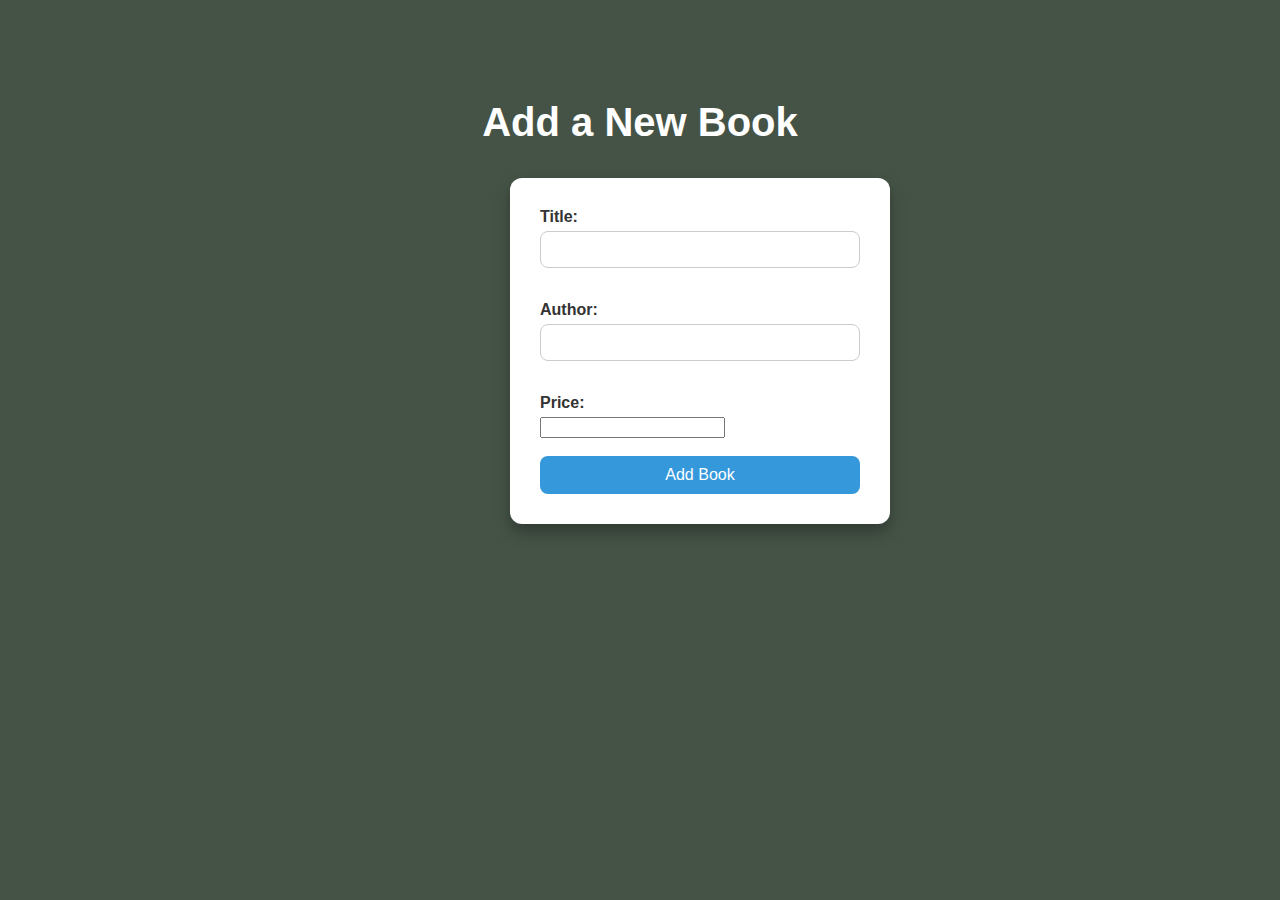
<file: target/OnlineBookManager-1.0-SNAPSHOT/index.html>
<!DOCTYPE html>
<html>
<head>
    <title>Add Book</title>
    <style>
body {
    font-family: Arial, sans-serif;
    background-color: rgba(23, 40, 24, 0.8);
    color: #ffff;
    align-items: center;
    margin: 0;
}

/* Login Form Container */
form {
    align-items: center;
    background-color: #ffffff;
    padding: 30px;
    border-radius: 12px;
    box-shadow: 0 8px 16px rgba(0, 0, 0, 0.3);
    width: 320px;
    color: #333;
    margin-left: 510px;
}

/* Headings */
h2 {
    align-items: center;
    text-align: center;
    color: #ffffff;
    margin-top:100px;
    font-size: 40px;
}

/* Labels and Inputs */
label {
    display: block;
    margin-bottom: 5px;
    font-weight: bold;
}

input[type="text"],
input[type="password"] {
    width: 100%;
    padding: 10px;
    margin-bottom: 15px;
    border-radius: 8px;
    border: 1px solid #ccc;
    box-sizing: border-box;
}

/* Submit Button */
input[type="submit"] {
    width: 100%;
    padding: 10px;
    background-color: #3498db;
    color: white;
    border: none;
    border-radius: 8px;
    cursor: pointer;
    font-size: 16px;
    transition: background-color 0.3s ease;
}

input[type="submit"]:hover {
    background-color: #2980b9;
}

/* Error Message Styling */
.error-message {
    color: red;
    margin-top: 10px;
    text-align: center;
}


    </style>
</head>
<body>
    <h2>Add a New Book</h2>
    <form action="addBook" method="post">
        <label for="title">Title:</label>
        <input type="text" id="title" name="title" required><br><br>

        <label for="author">Author:</label>
        <input type="text" id="author" name="author" required><br><br>

        <label for="price">Price:</label>
        <input type="number" id="price" name="price" step="0.01" required><br><br>

        <input type="submit" value="Add Book">
    </form>
</body>
</html>
</file>
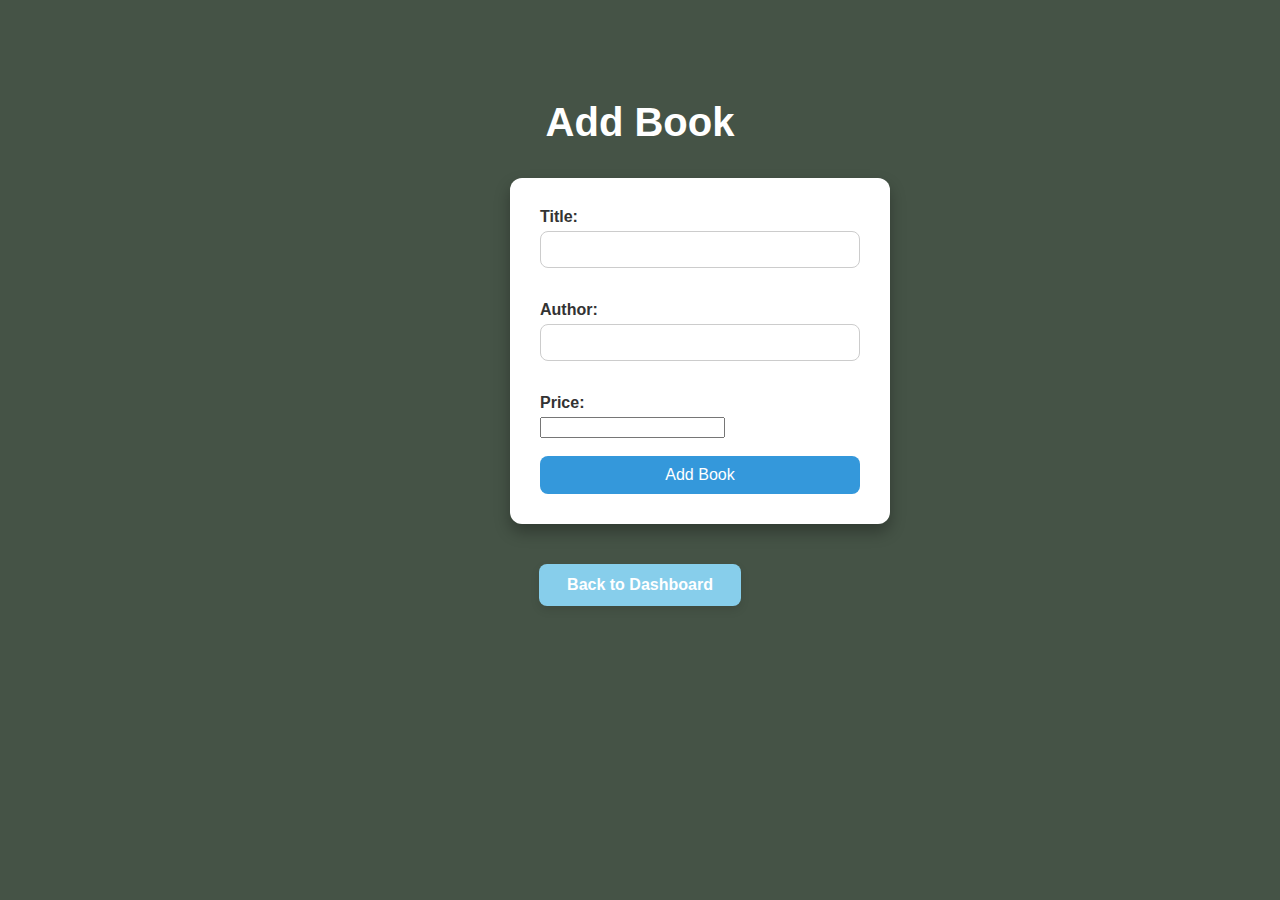
<file: target/OnlineBookManager-1.0-SNAPSHOT/addBook.html>
<!DOCTYPE html>
<html lang="en">
<head>
    <meta charset="UTF-8">
    <meta name="viewport" content="width=device-width, initial-scale=1.0">
    <title>Add Book</title>
    <style>
body {
    font-family: Arial, sans-serif;
    background-color: rgba(23, 40, 24, 0.8);
    color: #ffff;
    align-items: center;
    margin: 0;
}

/* Login Form Container */
form {
    align-items: center;
    background-color: #ffffff;
    padding: 30px;
    border-radius: 12px;
    box-shadow: 0 8px 16px rgba(0, 0, 0, 0.3);
    width: 320px;
    color: #333;
    margin-left: 510px;
}

/* Headings */
h2 {
    align-items: center;
    text-align: center;
    color: #ffffff;
    margin-top:100px;
    font-size: 40px;
}

/* Labels and Inputs */
label {
    display: block;
    margin-bottom: 5px;
    font-weight: bold;
}

input[type="text"],
input[type="password"] {
    width: 100%;
    padding: 10px;
    margin-bottom: 15px;
    border-radius: 8px;
    border: 1px solid #ccc;
    box-sizing: border-box;
}

/* Submit Button */
input[type="submit"] {
    width: 100%;
    padding: 10px;
    background-color: #3498db;
    color: white;
    border: none;
    border-radius: 8px;
    cursor: pointer;
    font-size: 16px;
    transition: background-color 0.3s ease;
}

input[type="submit"]:hover {
    background-color: #2980b9;
}

/* Error Message Styling */
.error-message {
    color: red;
    margin-top: 10px;
    text-align: center;
}
.dashboard-btn {
    text-align: center;
    margin-top: 40px;
}

.dashboard-btn a {
    display: inline-block;
    padding: 12px 28px;
    background-color:skyblue;
    color: #fff;
    text-decoration: none;
    font-size: 16px;
    font-weight: bold;
    border-radius: 8px;
    transition: background-color 0.3s ease, transform 0.2s ease;
    box-shadow: 0 4px 10px rgba(0, 0, 0, 0.1);
}

.dashboard-btn a:hover {
    background-color: #2980b9;
    transform: translateY(-2px);
}


    </style>
</head>
<body>
    <h2>Add Book</h2>
    <form action="addBook" method="post">
    <label>Title:</label><input type="text" name="title" required><br><br>
    <label>Author:</label><input type="text" name="author" required><br><br>
    <label>Price:</label><input type="number" name="price" required><br><br>
    <input type="submit" value="Add Book">
</form>
 <div class="dashboard-btn">
        <a href="dashboard.html">Back to Dashboard</a>
    </div>
</body>
</html>
</file>
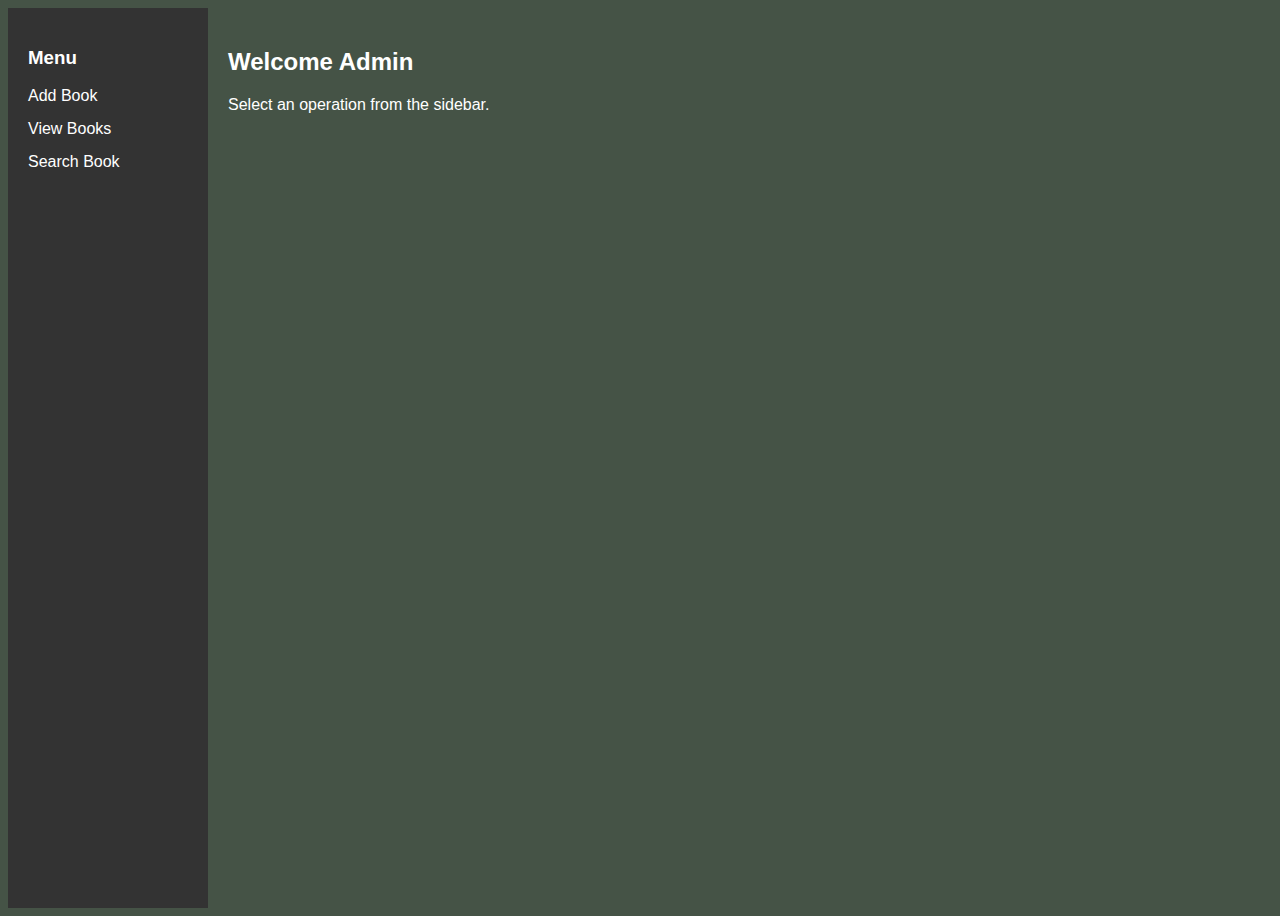
<file: target/OnlineBookManager-1.0-SNAPSHOT/dashboard.html>
<!DOCTYPE html>
<html lang="en">
<head>
    <meta charset="UTF-8">
    <meta name="viewport" content="width=device-width, initial-scale=1.0">
    <title>Admin Dashboard</title>
    <style>
        body {display: flex;font-family: Arial, sans-serif;background-color: rgba(23, 40, 24, 0.8);}
        .sidebar {width: 200px;background: #333;color: white;height: 100vh;padding: 20px;box-sizing: border-box;}
        .sidebar a { color: white; text-decoration: none; display: block;margin-bottom: 15px;}
        .main {padding: 20px; flex: 1;}
        p{color: #ffffff;}
         h3{color: #ffffff;}
         h2{color: #ffffff;}
    </style>
</head>
<body>
    <div class="sidebar">
        <h3>Menu</h3>
        <a href="addBook.html">Add Book</a> <!-- Update this to the correct JSP file -->
        <a href="viewBooks.jsp">View Books</a> <!-- Update this to the correct JSP file or Servlet URL -->
        <a href="searchBook.html">Search Book</a> <!-- Update this to the correct JSP file -->
    </div>
    <div class="main">
        <h2>Welcome Admin</h2>
        <p>Select an operation from the sidebar.</p>
    </div>
    <script>
    const ctx = document.getElementById('bookStats').getContext('2d');
    const bookChart = new Chart(ctx, {
        type: 'bar', // 'bar', 'line', 'pie', etc.
        data: {
            labels: ['Fiction', 'Science', 'History', 'Programming', 'Others'],
            datasets: [{
                label: 'Number of Books',
                data: [12, 19, 7, 14, 5],
                backgroundColor: [
                    '#3498db',
                    '#2ecc71',
                    '#e67e22',
                    '#9b59b6',
                    '#e74c3c'
                ],
                borderWidth: 1
            }]
        },
        options: {
            scales: {
                y: { beginAtZero: true }
            }
        }
    });
</script>

</body>
</html>
</file>
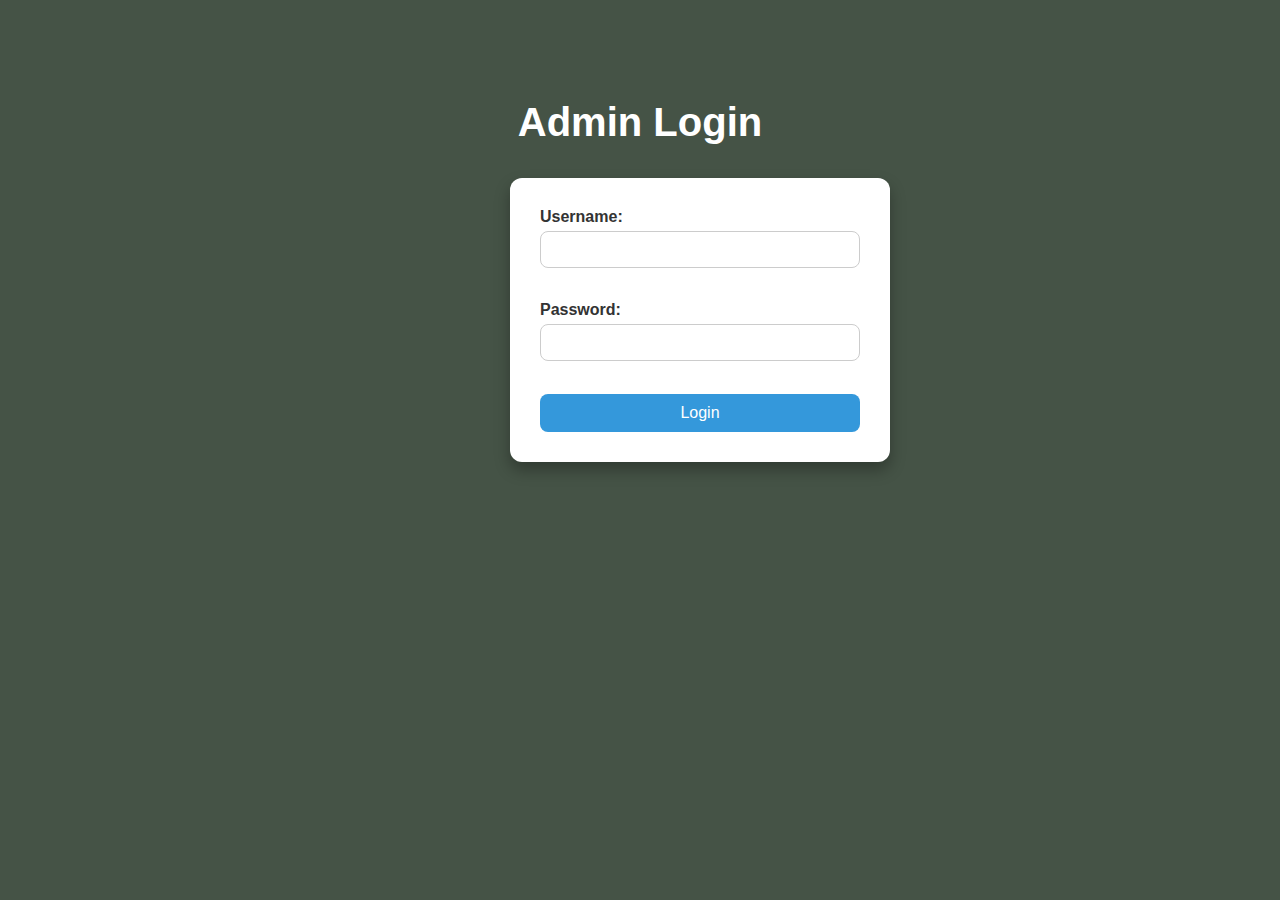
<file: target/OnlineBookManager-1.0-SNAPSHOT/login.html>
<!DOCTYPE html>
<!--
Click nbfs://nbhost/SystemFileSystem/Templates/Licenses/license-default.txt to change this license
Click nbfs://nbhost/SystemFileSystem/Templates/JSP_Servlet/Html.html to edit this template
-->

<html>
<head>
    <title>Admin Login</title>
    <style>
body {
    font-family: Arial, sans-serif;
    background-color: rgba(23, 40, 24, 0.8);
    color: #ffff;
    align-items: center;
    margin: 0;
}

/* Login Form Container */
form {
    align-items: center;
    background-color: #ffffff;
    padding: 30px;
    border-radius: 12px;
    box-shadow: 0 8px 16px rgba(0, 0, 0, 0.3);
    width: 320px;
    color: #333;
    margin-left: 510px;
}

/* Headings */
h2 {
    align-items: center;
    text-align: center;
    color: #ffffff;
    margin-top:100px;
    font-size: 40px;
}

/* Labels and Inputs */
label {
    display: block;
    margin-bottom: 5px;
    font-weight: bold;
}

input[type="text"],
input[type="password"] {
    width: 100%;
    padding: 10px;
    margin-bottom: 15px;
    border-radius: 8px;
    border: 1px solid #ccc;
    box-sizing: border-box;
}

/* Submit Button */
input[type="submit"] {
    width: 100%;
    padding: 10px;
    background-color: #3498db;
    color: white;
    border: none;
    border-radius: 8px;
    cursor: pointer;
    font-size: 16px;
    transition: background-color 0.3s ease;
}

input[type="submit"]:hover {
    background-color: #2980b9;
}

/* Error Message Styling */
.error-message {
    color: red;
    margin-top: 10px;
    text-align: center;
}


    </style>
</head>
<body>
    <h2>Admin Login</h2>
    <form action="LoginServlet" method="post">
        <label>Username:</label><input type="text" name="username" required><br><br>
        <label>Password:</label><input type="password" name="password" required><br><br>
        <input type="submit" value="Login">
    </form>
</body>
</html>
</file>
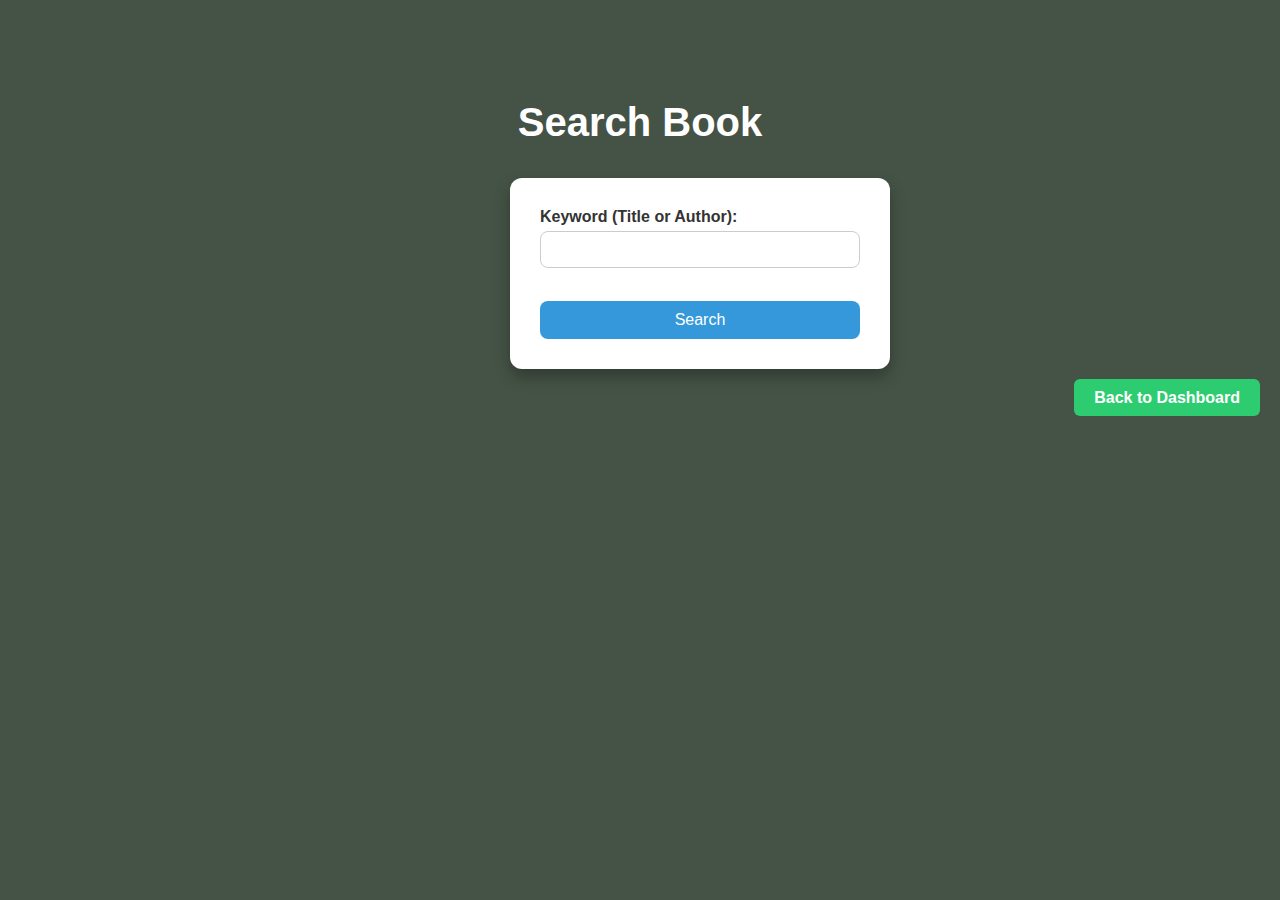
<file: target/OnlineBookManager-1.0-SNAPSHOT/searchBook.html>
<!DOCTYPE html>
<!--
Click nbfs://nbhost/SystemFileSystem/Templates/Licenses/license-default.txt to change this license
Click nbfs://nbhost/SystemFileSystem/Templates/JSP_Servlet/Html.html to edit this template
-->
<html>
<head>
    <title>Search Book</title>
    <style>
body {
    font-family: Arial, sans-serif;
    background-color: rgba(23, 40, 24, 0.8);
    color: #ffff;
    align-items: center;
    margin: 0;
}

/* Login Form Container */
form {
    align-items: center;
    background-color: #ffffff;
    padding: 30px;
    border-radius: 12px;
    box-shadow: 0 8px 16px rgba(0, 0, 0, 0.3);
    width: 320px;
    color: #333;
    margin-left: 510px;
}

/* Headings */
h2 {
    align-items: center;
    text-align: center;
    color: #ffffff;
    margin-top:100px;
    font-size: 40px;
}

/* Labels and Inputs */
label {
    display: block;
    margin-bottom: 5px;
    font-weight: bold;
}

input[type="text"],
input[type="password"] {
    width: 100%;
    padding: 10px;
    margin-bottom: 15px;
    border-radius: 8px;
    border: 1px solid #ccc;
    box-sizing: border-box;
}

/* Submit Button */
input[type="submit"] {
    width: 100%;
    padding: 10px;
    background-color: #3498db;
    color: white;
    border: none;
    border-radius: 8px;
    cursor: pointer;
    font-size: 16px;
    transition: background-color 0.3s ease;
}

input[type="submit"]:hover {
    background-color: #2980b9;
}

/* Error Message Styling */
.error-message {
    color: red;
    margin-top: 10px;
    text-align: center;
}
 .dashboard-btn {
            text-align: center;
            margin-top: 30px;
        }

        .dashboard-btn a {
            padding: 10px 25px;
            background-color: skyblue;
            color: white;
            text-decoration: none;
            border-radius: 6px;
            font-weight: bold;
            font-size: 14px;
        }

        .dashboard-btn a:hover {
            background-color: #27ae60;
        }
    </style>

</head>
<body>
    <h2>Search Book</h2>
    <form action="searchBook" method="get">
        <label>Keyword (Title or Author):</label>
        <input type="text" name="keyword" required><br><br>
        <input type="submit" value="Search">
    </form>
    <div style="text-align: right; margin: 20px;">
    <a href="dashboard.html" style="
        padding: 10px 20px;
        background-color: #2ecc71;
        color: white;
        text-decoration: none;
        border-radius: 6px;
        font-weight: bold;
        font-family: Arial, sans-serif;
    ">Back to Dashboard</a>
</div>
</body>
</html>
</file>
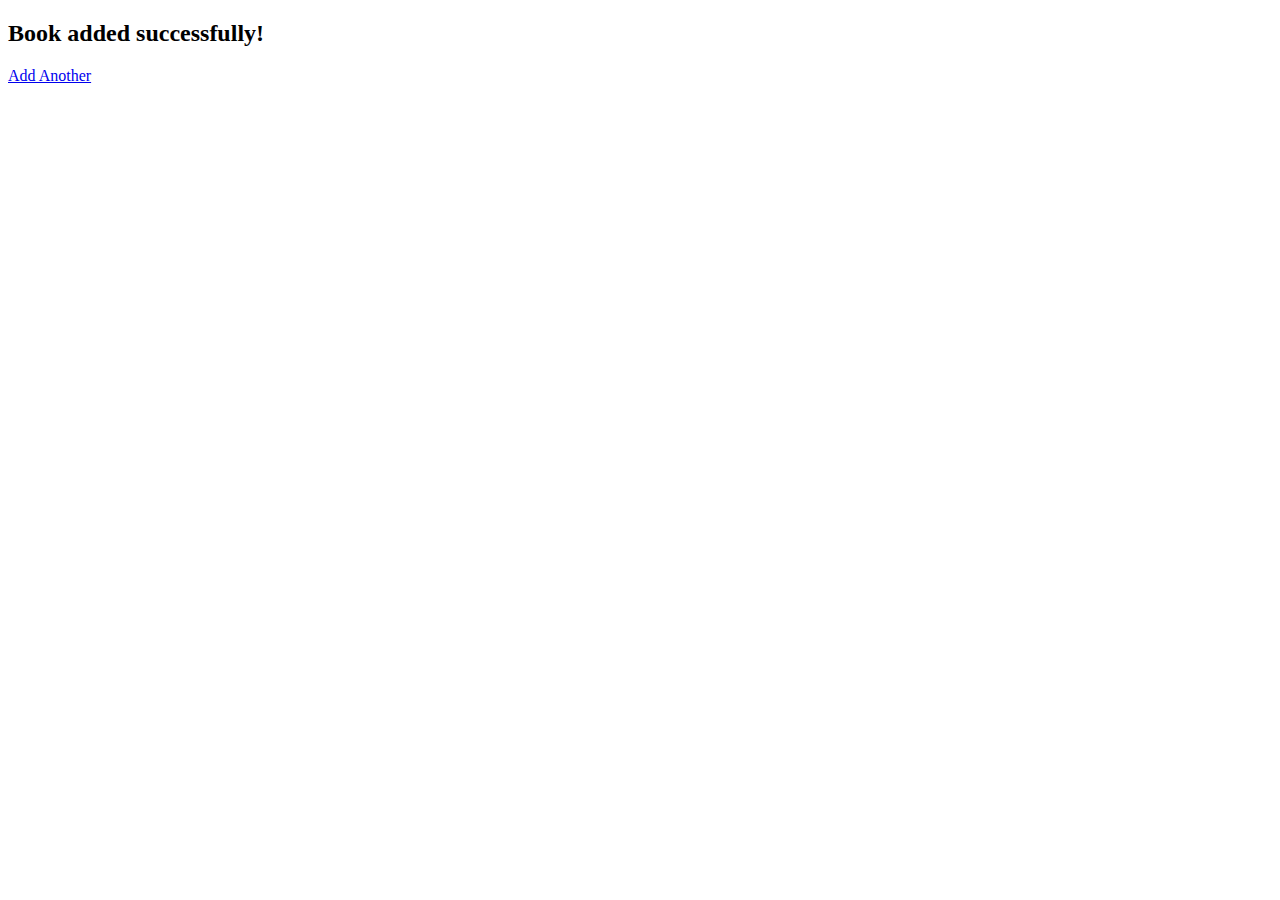
<file: target/OnlineBookManager-1.0-SNAPSHOT/success.html>
<!DOCTYPE html>
<!--
Click nbfs://nbhost/SystemFileSystem/Templates/Licenses/license-default.txt to change this license
Click nbfs://nbhost/SystemFileSystem/Templates/JSP_Servlet/Html.html to edit this template
-->

<html>
<head>
    <title>Success</title>
    
</head>
<body>
    <h2>Book added successfully!</h2>
    <a href="index.html">Add Another</a>
</body>
</html>
</file>
